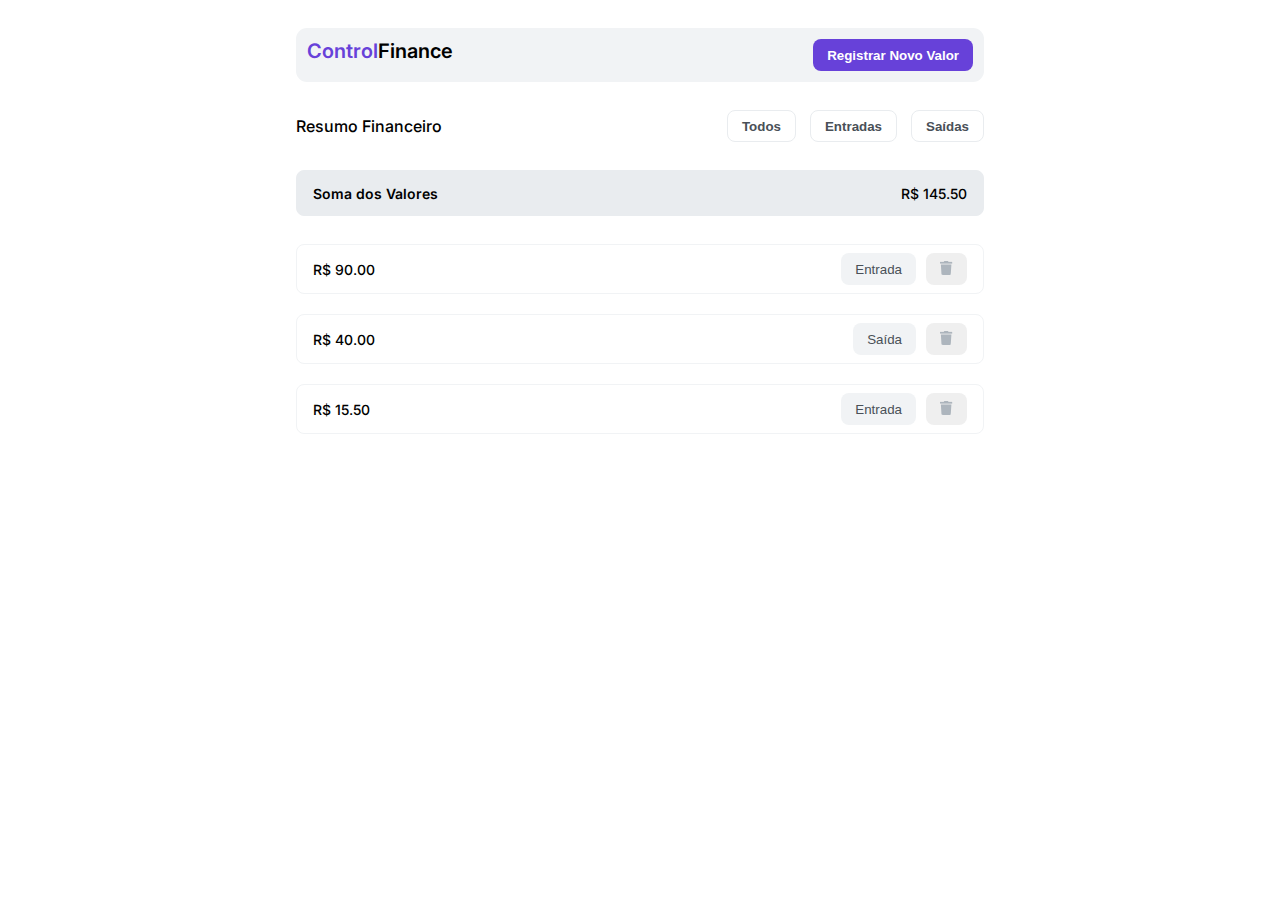
<file: index.html>
<!DOCTYPE html>
<html lang="pt-br">
<head>
    <meta charset="UTF-8">
    <meta http-equiv="X-UA-Compatible" content="IE=edge">
    <meta name="viewport" content="width=device-width, initial-scale=1.0">
    <title>Control Finance</title>
    <link rel="shortcut icon" href="/assets/favicon.ico" type="image/x-icon">
    <meta name="description" content="Control Finance - Seu controle financeiro">
    <link rel="stylesheet" href="./styles/globalStyles.css">
    <link rel="stylesheet" href="./styles/modal.css">
    <link rel="stylesheet" href="./pages/home/index.css">
</head>
<body>
    <main id="app">
        <div class="container">
            <header class="header__container">
                <h1 class="header__logo"><span class="brandColor">Control</span>Finance</h1>
                <button data-modal-control="modal-registro" class="header__btn btn btnPrimary">Registrar Novo Valor</button>
            </header>
            <section class="summary__section">
                <div>
                    <h2 class="summary__title">Resumo Financeiro</h2>
                    <nav class="summary__nav">
                        <ul class="summary__buttons">
                            <li class="summary__button">
                                <button class="summary__button__all btn btnOutline">Todos</button>
                            </li>
                            <li class="summary__button">
                                <button class="summary__button__entrances btn btnOutline">Entradas</button>
                            </li>
                            <li class="summary__button">
                                <button class="summary__button__exits btn btnOutline">Saídas</button>
                            </li>
                        </ul>
                    </nav>
                </div>
                <div class="summary__sum">
                    <h3 class="summary__sum__title">Soma dos Valores</h3>
                    <p class="summary__sum__value"></p>
                </div>
                <ul class="listValues__container">
                    <!-- <li class="listValues__value__container">
                        <p>R$40,00</p>
                        <div>
                            <button class="btn btnGreylow">Entrada</button>
                            <button class="btn btnTrash"><img src="../../assets/trash (1).png" alt="Lixeira"></button>
                        </div>
                    </li> -->
                </ul>
            </section>
        </div>
        <div class="modal-wrapper" id="modal-registro">
            <div class="modal">
                <div class="modal__header">
                    <h2>Registro de Valor</h2>
                    <button data-modal-control="modal-registro" class="modal-close">x</button>
                </div>
                <div class="modal__input">
                    <p>Insira o valor em seguida aperte o botão refrente ao tipo de valor</p>
                    <label>Valor</label>
                    <input placeholder="R$0,00" type="number" class="input" value="">
                </div>
                <div class="modal-footer1">
                    <p>Tipo de Valor</p>
                    <button class="btn btnOutline entrance" id="entrance">Entrada</button>
                    <button class="btn btnOutline exit" id="exit">Saída</button>
                </div>
                <div class="modal-footer2">
                    <button class="btn btnGreylow cancel" id="cancel" data-modal-control="modal-registro">Cancelar</button>
                    <button class="btn btnPrimary insert" id="insert" data-modal-control="modal-registro">Inserir Valor</button>
                </div>
            </div>
        </div>
    </main>
    <script src="./scripts/modal.js"></script>
    <script src="./pages/home/valuesData.js"></script>
    <script src="./pages/home/index.js"></script>
</body>
</html>
</file>
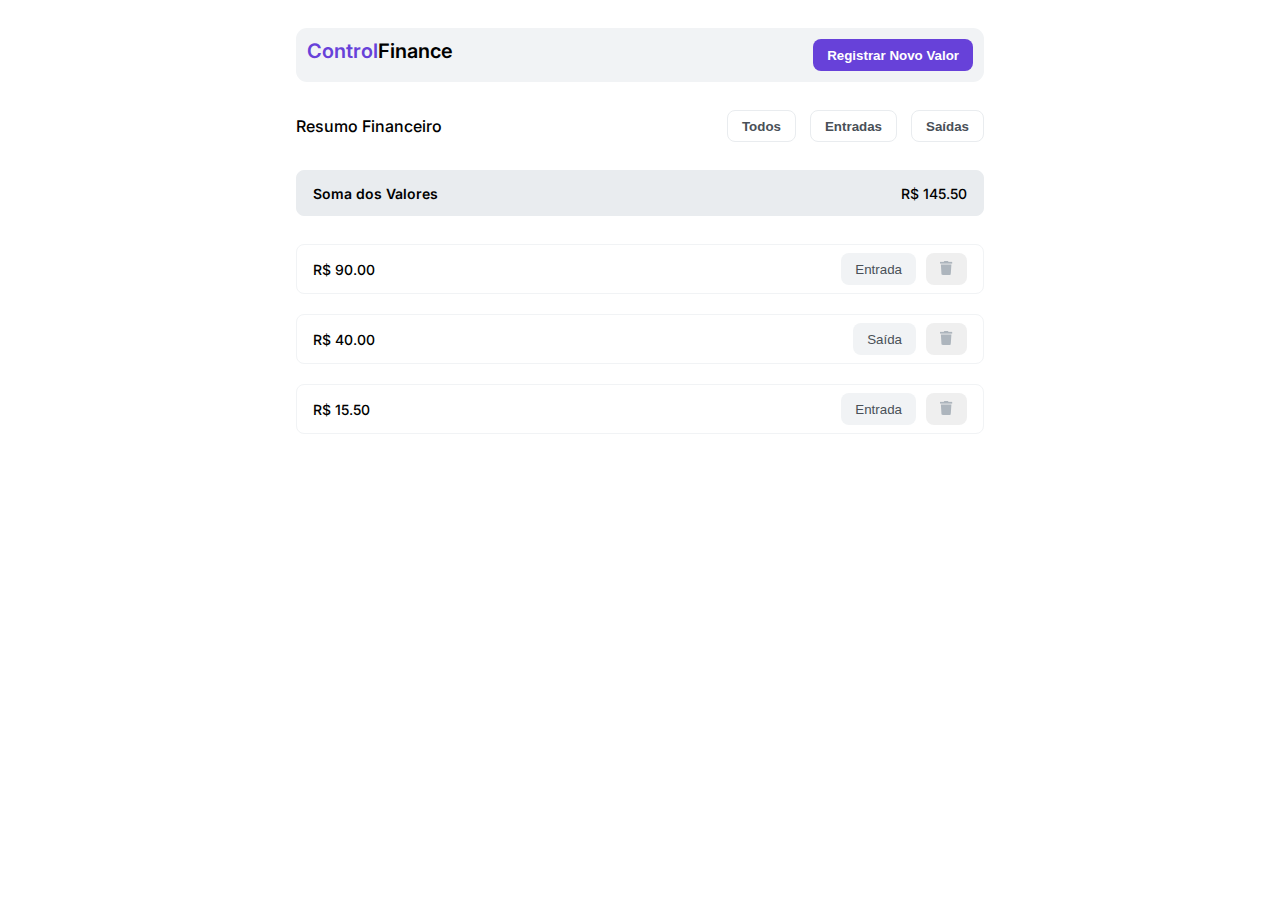
<file: pages/home/index.html>
<!DOCTYPE html>
<html lang="pt-br">
<head>
    <meta charset="UTF-8">
    <meta http-equiv="X-UA-Compatible" content="IE=edge">
    <meta name="viewport" content="width=device-width, initial-scale=1.0">
    <title>Control Finance</title>
    <link rel="shortcut icon" href="/assets/favicon.ico" type="image/x-icon">
    <meta name="description" content="Control Finance - Seu controle financeiro">
    <link rel="stylesheet" href="../../styles/globalStyles.css">
    <link rel="stylesheet" href="../../styles/modal.css">
    <link rel="stylesheet" href="index.css">
</head>
<body>
    <main id="app">
        <div class="container">
            <header class="header__container">
                <h1 class="header__logo"><span class="brandColor">Control</span>Finance</h1>
                <button data-modal-control="modal-registro" class="header__btn btn btnPrimary">Registrar Novo Valor</button>
            </header>
            <section class="summary__section">
                <div>
                    <h2 class="summary__title">Resumo Financeiro</h2>
                    <nav class="summary__nav">
                        <ul class="summary__buttons">
                            <li class="summary__button">
                                <button class="summary__button__all btn btnOutline">Todos</button>
                            </li>
                            <li class="summary__button">
                                <button class="summary__button__entrances btn btnOutline">Entradas</button>
                            </li>
                            <li class="summary__button">
                                <button class="summary__button__exits btn btnOutline">Saídas</button>
                            </li>
                        </ul>
                    </nav>
                </div>
                <div class="summary__sum">
                    <h3 class="summary__sum__title">Soma dos Valores</h3>
                    <p class="summary__sum__value"></p>
                </div>
                <ul class="listValues__container">
                    <!-- <li class="listValues__value__container">
                        <p>R$40,00</p>
                        <div>
                            <button class="btn btnGreylow">Entrada</button>
                            <button class="btn btnTrash"><img src="../../assets/trash (1).png" alt="Lixeira"></button>
                        </div>
                    </li> -->
                </ul>
            </section>
        </div>
        <div class="modal-wrapper" id="modal-registro">
            <div class="modal">
                <div class="modal__header">
                    <h2>Registro de Valor</h2>
                    <button data-modal-control="modal-registro" class="modal-close">x</button>
                </div>
                <div class="modal__input">
                    <p>Insira o valor em seguida aperte o botão refrente ao tipo de valor</p>
                    <label>Valor</label>
                    <input placeholder="R$0,00" type="text" class="input" value="">
                </div>
                <div class="modal-footer1">
                    <p>Tipo de Valor</p>
                    <button class="btn btnOutline entrance" id="entrance">Entrada</button>
                    <button class="btn btnOutline exit" id="exit">Saída</button>
                </div>
                <div class="modal-footer2">
                    <button class="btn btnGreylow cancel modal-close" id="cancel" data-modal-control="modal-registro">Cancelar</button>
                    <button class="btn btnPrimary insert modal-close" id="insert" data-modal-control="modal-registro">Inserir Valor</button>
                </div>
            </div>
        </div>
    </main>
    <script src="/scripts/modal.js"></script>
    <script src="./valuesData.js"></script>
    <script src="./index.js"></script>
</body>
</html>
</file>
<file: styles/globalStyles.css>
@import url("https://fonts.googleapis.com/css2?family=Inter:wght@400;500;600;700&family=Nunito:wght@600&display=swap");

* {
  margin: 0;
  padding: 0;
  box-sizing: border-box;
}

:root {
  --color-brand-1: #6741d9;
  --color-brand-2: #4c3299;
  --color-brand-3: #f0ecfb;

  --color-grey-1: #212529;
  --color-grey-2: #495057;
  --color-grey-3: #adb5bd;
  --color-grey-4: #e9ecef;
  --color-grey-5: #f1f3f5;
  --color-grey-1-opacity-5: rgba(0, 0, 0, 0.5);
  --fixed-white: #ffffff;
  --color-mode: #ffffff;

  --font-size-1: 1.25rem;
  --font-size-2: 1rem;
  --font-size-3: 0.875rem;
  --font-size-4: 0.75rem;

  --font-weight-1: 600;
  --font-weight-2: 500;
  --font-weight-3: 400;

  --font-line-height-1: 150%;

  --radius-1: 0.5rem;
  --radius-2: 0.25rem;

  --animation-duration: 0.2s;
  --animation-type: ease;

  --font-family-1: "Inter", sans-serif;
  --font-family-2: "Nunito", sans-serif;
}

body {
  font-family: var(--font-family-1);
}

ul{
  list-style: none;
}

.container {
  max-width: 43rem;
  margin: 0 auto;
}

.btn{
  height: 2rem;
  padding-inline: 0.875rem;
  border-radius: 8px;
  border: none;
}

.btnPrimary{
  background-color: var(--color-brand-1);
  color: var(--fixed-white);
  font-weight: var(--font-weight-1);
}

.btnPrimary:hover{
  background-color: var(--color-brand-2);
}

.btnGreylow{
  background-color: var(--color-grey-5);
  color: var(--color-grey-2);
}

.btnGreylow:hover{
  background-color: var(--color-grey-4);
  color: var(--color-grey-1);
}

.btnOutline{
  background-color: var(--fixed-white);
  border: 1.5px solid var(--color-grey-4);
  color: var(--color-grey-2);
  font-weight: var(--font-weight-1);
}

.btnOutline:hover{
  background-color: var(--color-brand-3);
  color: var(--color-brand-1);
  border: 1.5px solid var(--color-brand-1);
}

.btnOutline:focus{
  background-color: var(--color-brand-3);
  color: var(--color-brand-1);
  border: 1.5px solid var(--color-brand-1);
}

.btnTrash:hover{
  color: var(--color-grey-2);
}

@media (max-width: 700px) {
  .container {
    max-width: 43rem;
    margin: 0 1rem;
  }
  
}
</file>
<file: styles/modal.css>
.modal-wrapper {
    position: fixed;
    top: 0;
    left: 0;
    width: 100vw;
    height: 100vh;
    background-color: rgba(0, 0, 0, 0.5);
    display: none;
    align-items: center;
    justify-content: center;
   
  }

  .modal {
    background-color: var(--fixed-white);
    padding: 50px 50px;
    border-radius: 4px;
    font-family: "Inter", sans-serif;
    margin: 16px;
    display: flex;
    flex-direction: column;
    gap: 30px;
    max-width: 428px;
  }

  .modal__header{
    display: flex;
    align-items: center;
    justify-content: space-between;
  }

  .modal__header > h2{
    font-size: var(--font-size-3);
    font-weight: var(--font-weight-1);
  }

  .modal__header > button{
    background-color: transparent;
    border: none;
  }

  .modal__input > p{
    font-size: var(--font-size-4);
    font-weight: var(--font-weight-3);
  }

  .modal__input > label{
    font-size: var(--font-size-4);
    font-weight: var(--font-weight-2);
  }

  .modal__input > input{
    width: 100%;
    height: 2rem;
    padding-inline: 0.875rem;
    border-radius: 8px;
    border: 1.5px solid var(--color-grey-4);
  }

  .modal-footer1{
    display: flex;
    flex-direction: column;
    gap: 12px;
  }

  .modal-footer1 > p{
    font-size: var(--font-size-4);
    font-weight: var(--font-weight-2);
  }

  .modal-footer1 > button{
    width: 100%;
  }

  .modal-footer2{
    display: flex;
    gap: 10px;
  }

  .modal-footer2 > button{
    font-size: var(--font-size-4);
    font-weight: var(--font-weight-4)
  }

  .show-modal {
    display: flex;
  }
  
  .show-modal .modal {
    animation: animateModal 1s;
  }
  
  @keyframes animateModal {
    0% {
      transform: translateY(-50%);
      opacity: 0;
    }
  
    100% {
      transform: translateY(0);
      opacity: 1;
    }
  }
</file>
<file: pages/home/index.css>
/* Desenvolva a estilização da sua página aqui */

.header__container{
    background-color: var(--color-grey-5);
    display: flex;
    flex-direction: column;
    gap: 16px;
    margin-top: 28px;
    padding: 11px;
    border-radius: 11px;
}

.header__logo{
    font-size: var(--font-size-1);
    font-family: var(--font-family-1);
    font-weight: var(--font-weight-1);
}

.brandColor{
    color: var(--color-brand-1);
}

/* .header__btn{
    width: 90vw;
} */

.summary__section{
    margin-top: 28px;
}

.summary__title{
    font-size: var(--font-size-2);
    font-weight: var(--font-weight-2);
    font-family: var(--font-family-1);
}

.summary__nav{
    margin-top: 38px;
}

.summary__buttons{
    display: flex;
    gap: 14px;
}

.summary__sum{
    display: flex;
    background-color: var(--color-grey-4);
    border-radius: var(--radius-1);
    border: 1.5px solid var(--color-grey-4);
    justify-content: space-between;
    padding: 13.5px 16px;
    margin-top: 28px;
}

.summary__sum__title{
    font-size: var(--font-size-3);
    font-weight: var(--font-weight-1);
}

.summary__sum__value{
    font-size: var(--font-size-3);
    font-weight: var(--font-weight-2);
}

.listValues__container{
    margin-top: 28px;
    display: flex;
    flex-direction: column;
    gap: 20px;
}

.listValues__value__container{
    border: 1.5px solid var(--color-grey-5);
    border-radius: var(--radius-1);
    display: flex;
    align-items: center;
    justify-content: space-between;
    padding: 8px 16px;
}

.listValues__value__container > div{
    display: flex;
    flex-direction: row;
    gap: 10px;
}

.listValues__value__container:hover{
    border: 1.5px solid var(--color-brand-1);
}

.listValues__value__container > p {
    font-size: var(--font-size-3);
    font-weight: var(--font-weight-2);
}

@media (min-width: 700px){
    .header__container{
        flex-direction: row;
        justify-content: space-between;
    }

    .summary__section > div {
        display: flex;
        align-items: center;
        justify-content: space-between;
    }

    .summary__nav{
        margin-top: 0px;
    }
}
</file>
